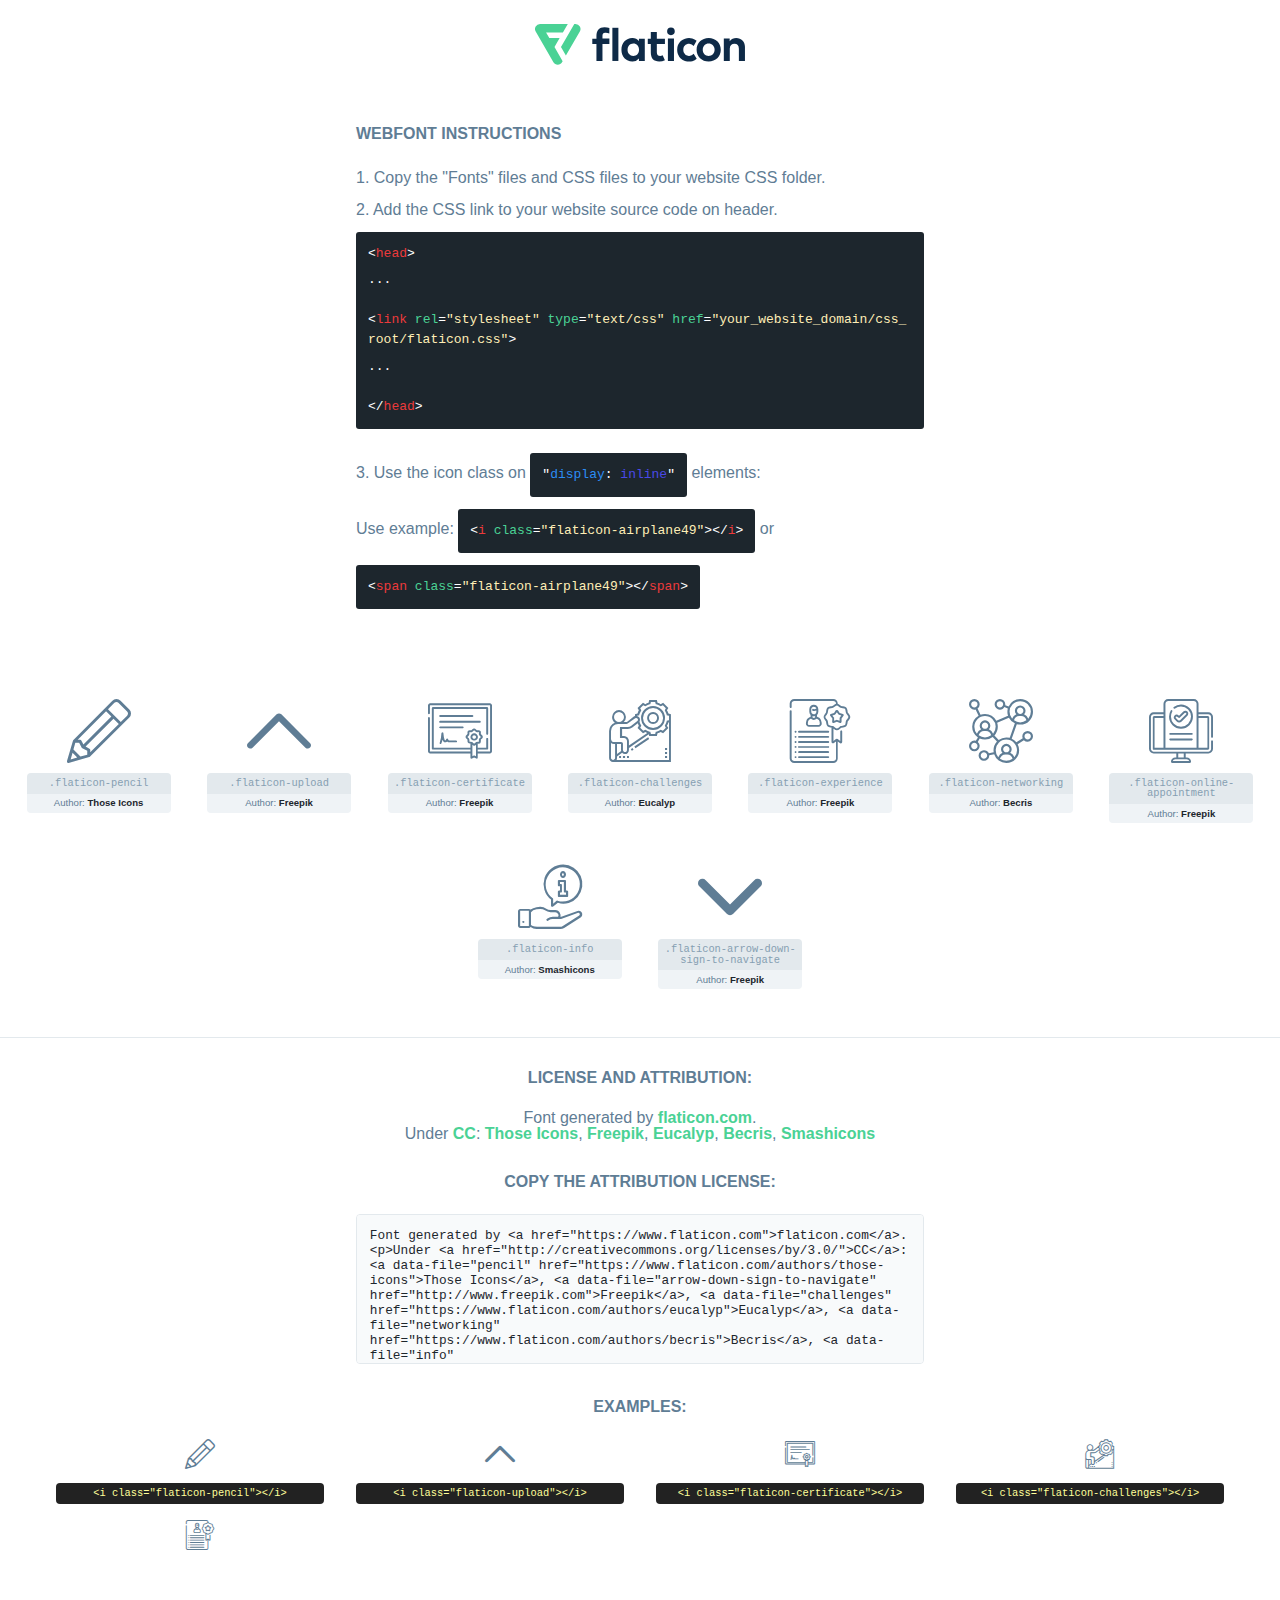
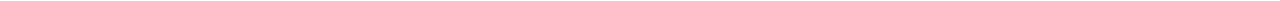
<file: fonts/flaticon.html>
<!DOCTYPE html>
<html lang="en">
<head>
    <title>Flaticon Webfont</title>
    <link rel="stylesheet" type="text/css" href="flaticon.css"/>
    <meta charset="UTF-8">
    <style>
        html, body, div, span, applet, object, iframe,
        h1, h2, h3, h4, h5, h6, p, blockquote, pre,
        a, abbr, acronym, address, big, cite, code,
        del, dfn, em, img, ins, kbd, q, s, samp,
        small, strike, strong, sub, sup, tt, var,
        b, u, i, center,
        dl, dt, dd, ol, ul, li,
        fieldset, form, label, legend,
        table, caption, tbody, tfoot, thead, tr, th, td,
        article, aside, canvas, details, embed,
        figure, figcaption, footer, header, hgroup,
        menu, nav, output, ruby, section, summary,
        time, mark, audio, video {
            margin: 0;
            padding: 0;
            border: 0;
            font-size: 100%;
            font: inherit;
            vertical-align: baseline;
        }

        /* HTML5 display-role reset for older browsers */
        article, aside, details, figcaption, figure,
        footer, header, hgroup, menu, nav, section {
            display: block;
        }

        body {
            line-height: 1;
        }

        ol, ul {
            list-style: none;
        }

        blockquote, q {
            quotes: none;
        }

        blockquote:before, blockquote:after,
        q:before, q:after {
            content: '';
            content: none;
        }

        table {
            border-collapse: collapse;
            border-spacing: 0;
        }

        body {
            font-family: Helvetica, Arial, sans-serif;
            font-size: 16px;
            color: #5f7d95;
        }

        a {
            color: #4AD295;
            font-weight: bold;
            text-decoration: none;
        }

        * {
            -moz-box-sizing: border-box;
            -webkit-box-sizing: border-box;
            box-sizing: border-box;
            margin: 0;
            padding: 0;
        }

        [class^="flaticon-"]:before, [class*=" flaticon-"]:before, [class^="flaticon-"]:after, [class*=" flaticon-"]:after {
            font-family: Flaticon;
            font-size: 30px;
            font-style: normal;
            margin-left: 20px;
            color: #333;
        }

        .wrapper {
            max-width: 600px;
            margin: auto;
            padding: 0 1em;
        }

        .title {
            margin-bottom: 24px;
            text-transform: uppercase;
            font-weight: bold;
        }

        header {
            text-align: center;
            padding: 24px;
        }

        header .logo {
            width: 210px;
            height: auto;
            border: none;
            display: inline-block;
        }

        header strong {
            font-size: 28px;
            font-weight: 500;
            vertical-align: middle;
        }

        .demo {
            margin: 2em auto;
            line-height: 1.25em;
        }

        .demo ul li {
            margin-bottom: 12px;
        }

        .demo ul li code {
            background-color: #1D262D;
            border-radius: 3px;
            padding: 12px;
            display: inline-block;
            color: #fff;
            font-family: Consolas, Monaco, Lucida Console, Liberation Mono, DejaVu Sans Mono, Bitstream Vera Sans Mono, Courier New, monospace;
            font-weight: lighter;
            margin-top: 12px;
            font-size: 13px;
            word-break: break-all;
        }

        .demo ul li code .red {
            color: #EC3A3B;
        }

        .demo ul li code .green {
            color: #4AD295;
        }

        .demo ul li code .yellow {
            color: #FFEEB6;
        }

        .demo ul li code .blue {
            color: #2C8CF4;
        }

        .demo ul li code .purple {
            color: #4949E7;
        }

        .demo ul li code .dots {
            margin-top: 0.5em;
            display: block;
        }

        #glyphs {
            border-bottom: 1px solid #E3E9ED;
            padding: 2em 0;
            text-align: center;
        }

        .glyph {
            display: inline-block;
            width: 9em;
            margin: 1em;
            text-align: center;
            vertical-align: top;
            background: #FFF;
        }

        .glyph .flaticon {
            padding: 10px;
            display: block;
            font-family: "Flaticon";
            font-size: 64px;
            line-height: 1;
        }

        .glyph .flaticon:before {
            font-size: 64px;
            color: #5f7d95;
            margin-left: 0;
        }

        .class-name {
            font-size: 0.65em;
            background-color: #E3E9ED;
            color: #869FB2;
            border-radius: 4px 4px 0 0;
            padding: 0.5em;
            font-family: Consolas, Monaco, Lucida Console, Liberation Mono, DejaVu Sans Mono, Bitstream Vera Sans Mono, Courier New, monospace;
        }

        .author-name {
            font-size: 0.6em;
            background-color: #EFF3F6;
            border-top: 0;
            border-radius: 0 0 4px 4px;
            padding: 0.5em;
        }

        .author-name a {
            color: #1D262D;
        }

        .class-name:last-child {
            font-size: 10px;
            color: #888;
        }

        .class-name:last-child a {
            font-size: 10px;
            color: #555;
        }

        .glyph > input {
            display: block;
            width: 100px;
            margin: 5px auto;
            text-align: center;
            font-size: 12px;
            cursor: text;
        }

        .glyph > input.icon-input {
            font-family: "Flaticon";
            font-size: 16px;
            margin-bottom: 10px;
        }

        .attribution .title {
            margin-top: 2em;
        }

        .attribution textarea {
            background-color: #F8FAFB;
            color: #1D262D;
            padding: 1em;
            border: none;
            box-shadow: none;
            border: 1px solid #E3E9ED;
            border-radius: 4px;
            resize: none;
            width: 100%;
            height: 150px;
            font-size: 0.8em;
            font-family: Consolas, Monaco, Lucida Console, Liberation Mono, DejaVu Sans Mono, Bitstream Vera Sans Mono, Courier New, monospace;
            -webkit-appearance: none;
        }

        .attribution textarea:hover {
            border-color: #CFD9E0;
        }

        .attribution textarea:focus {
            border-color: #4AD295;
        }

        .iconsuse {
            margin: 2em auto;
            text-align: center;
            max-width: 1200px;
        }

        .iconsuse:after {
            content: '';
            display: table;
            clear: both;
        }

        .iconsuse .image {
            float: left;
            width: 25%;
            padding: 0 1em;
        }

        .iconsuse .image p {
            margin-bottom: 1em;
        }

        .iconsuse .image span {
            display: block;
            font-size: 0.65em;
            background-color: #222;
            color: #fff;
            border-radius: 4px;
            padding: 0.5em;
            color: #FFFF99;
            margin-top: 1em;
            font-family: Consolas, Monaco, Lucida Console, Liberation Mono, DejaVu Sans Mono, Bitstream Vera Sans Mono, Courier New, monospace;
        }

        .flaticon:before {
            color: #5f7d95;
        }

        #footer {
            text-align: center;
            background-color: #1D262D;
            color: #869FB2;
            padding: 12px;
            font-size: 14px;
        }

        #footer a {
            font-weight: normal;
        }

        @media (max-width: 960px) {
            .iconsuse .image {
                width: 50%;
            }
        }

        .preview {
            width: 100px;
            display: inline-block;
            margin: 10px;
        }

        .preview .inner {
            display: inline-block;
            width: 100%;
            text-align: center;
            background: #f5f5f5;
            -webkit-border-radius: 3px 3px 0 0;
            -moz-border-radius: 3px 3px 0 0;
            border-radius: 3px 3px 0 0;
        }

        .preview .inner  {
            line-height: 85px;
            font-size: 40px;
            color: #333;
        }

        .label {
            display: inline-block;
            width: 100%;
            box-sizing: border-box;
            padding: 5px;
            font-size: 10px;
            font-family: Monaco, monospace;
            color: #666;
            white-space: nowrap;
            overflow: hidden;
            text-overflow: ellipsis;
            background: #ddd;
            -webkit-border-radius: 0 0 3px 3px;
            -moz-border-radius: 0 0 3px 3px;
            border-radius: 0 0 3px 3px;
            color: #666;
        }
    </style>
</head>
<body>
    <header>
        <a href="https://www.flaticon.com/" target="_blank" class="logo">
            <svg xmlns="http://www.w3.org/2000/svg" viewBox="0 0 394.3 76.5">
                <path d="M156.6,69.4H145.3V7.1h11.3Z" style="fill:#0e2a47"/>
                <path d="M206.2,69.4h-11V64.8a15.4,15.4,0,0,1-12.6,5.7c-11.6,0-20.3-9.5-20.3-22.1s8.8-22.1,20.3-22.1a15.4,15.4,0,0,1,12.6,5.8V27.5h11Zm-32.4-21c0,6.4,4.2,11.6,10.8,11.6s10.8-4.9,10.8-11.6-4.4-11.6-10.8-11.6S173.9,42,173.9,48.4Z"
                      style="fill:#0e2a47"/>
                <path d="M262.5,13.7a7.2,7.2,0,0,1-14.4,0,7.2,7.2,0,1,1,14.4,0ZM261,69.4H249.6v-42H261Z"
                      style="fill:#0e2a47"/>
                <path id="_Trazado_" data-name="&lt;Trazado&gt;"
                      d="M139.6,17.8a16.6,16.6,0,0,0-8-1.4c-3.2.4-4.9,2-4.9,5.9v5.1h13V37.5h-13v32H115.4v-32h-7.8v-10h7.8V22.2c0-9.9,5.2-16.3,15-16.3a23.4,23.4,0,0,1,9.3,1.8Z"
                      style="fill:#0e2a47"/>
                <path d="M235.1,60c-3.5,0-6.3-1.9-6.3-7.1V37.5H244v-10H228.8V15H217.5V27.5h-5.7v10h5.7V53.7c0,10.9,5.3,16.8,15.7,16.8A22.9,22.9,0,0,0,244,68l-4.3-9.1A12.3,12.3,0,0,1,235.1,60Z"
                      style="fill:#0e2a47"/>
                <path d="M348.9,48.4c0,12.6-9.7,22.1-22.7,22.1s-22.7-9.4-22.7-22.1,9.6-22.1,22.7-22.1S348.9,35.8,348.9,48.4Zm-33.9,0c0,6.8,4.8,11.6,11.1,11.6s11.2-4.8,11.2-11.6-4.8-11.6-11.2-11.6S315.1,41.6,315.1,48.4Z"
                      style="fill:#0e2a47"/>
                <path d="M394.3,42.7V69.4H382.9V46.3c0-6.1-3-9.4-8.2-9.4s-8.9,3.2-8.9,9.5v23H354.6v-42h11v4.9c3-4.5,7.6-6.1,12.3-6.1C387.5,26.3,394.3,33,394.3,42.7Z"
                      style="fill:#0e2a47"/>
                <path d="M298,55.7h0a12.4,12.4,0,0,1-8.2,4.2h-.9l-1.8-.2a10,10,0,0,1-7.4-5.6,13.2,13.2,0,0,1-1.2-5.8,13,13,0,0,1,1.3-5.9,10.1,10.1,0,0,1,7.5-5.5h2.4a11.7,11.7,0,0,1,8.3,4.2l5.5-9.6a19.9,19.9,0,0,0-8.1-4.3,23.4,23.4,0,0,0-6.1-.8,25.2,25.2,0,0,0-7.5,1.1,20.9,20.9,0,0,0-8,4.6,21.9,21.9,0,0,0-6.8,16.4,21.9,21.9,0,0,0,6.7,16.3,20.9,20.9,0,0,0,8,4.6,25.2,25.2,0,0,0,7.7,1.2,23.6,23.6,0,0,0,6.2-.8,20,20,0,0,0,8.1-4.4Z"
                      style="fill:#0e2a47"/>
                <path d="M46.3,26.5H26.9L20.8,16H52.4L61.6,0H9.4A9.3,9.3,0,0,0,1.3,4.7a9.3,9.3,0,0,0,0,9.4L34.6,71.8a9.4,9.4,0,0,0,16.2,0l1.1-1.9L36.6,43.3Z"
                      style="fill:#4ad295"/>
                <path d="M84.2,4.7A9.3,9.3,0,0,0,76.1,0H73.8l-25,43.3,9.2,16L84.2,14A9.3,9.3,0,0,0,84.2,4.7Z"
                      style="fill:#4ad295"/>
            </svg>
        </a>
    </header>
    <section class="demo wrapper">

        <p class="title">Webfont Instructions</p>

        <ul>
            <li>
                <span class="num">1. </span>Copy the "Fonts" files and CSS files to your website CSS folder.
            </li>
            <li>
                <span class="num">2. </span>Add the CSS link to your website source code on header.
                <code class="big">
                    &lt;<span class="red">head</span>&gt;
                    <br/><span class="dots">...</span>
                    <br/>&lt;<span class="red">link</span> <span class="green">rel</span>=<span
                        class="yellow">"stylesheet"</span> <span class="green">type</span>=<span
                        class="yellow">"text/css"</span> <span class="green">href</span>=<span class="yellow">"your_website_domain/css_root/flaticon.css"</span>&gt;
                    <br/><span class="dots">...</span>
                    <br/>&lt;/<span class="red">head</span>&gt;
                </code>
            </li>

            <li>
                <p>
                    <span class="num">3. </span>Use the icon class on <code>"<span class="blue">display</span>:<span
                        class="purple"> inline</span>"</code> elements:
                    <br/>
                    Use example: <code>&lt;<span class="red">i</span> <span class="green">class</span>=<span class="yellow">&quot;flaticon-airplane49&quot;</span>&gt;&lt;/<span
                        class="red">i</span>&gt;</code> or <code>&lt;<span class="red">span</span> <span
                        class="green">class</span>=<span class="yellow">&quot;flaticon-airplane49&quot;</span>&gt;&lt;/<span
                        class="red">span</span>&gt;</code>
            </li>
        </ul>

    </section>
    <section id="glyphs">
            <div class="glyph">
                <i class="flaticon flaticon-pencil"></i>
                <div class="class-name">.flaticon-pencil</div>
                <div class="author-name">Author: <a data-file="pencil" href="https://www.flaticon.com/authors/those-icons">Those Icons</a> </div>
            </div>

            <div class="glyph">
                <i class="flaticon flaticon-upload"></i>
                <div class="class-name">.flaticon-upload</div>
                <div class="author-name">Author: <a data-file="upload" href="http://www.freepik.com">Freepik</a> </div>
            </div>

            <div class="glyph">
                <i class="flaticon flaticon-certificate"></i>
                <div class="class-name">.flaticon-certificate</div>
                <div class="author-name">Author: <a data-file="certificate" href="http://www.freepik.com">Freepik</a> </div>
            </div>

            <div class="glyph">
                <i class="flaticon flaticon-challenges"></i>
                <div class="class-name">.flaticon-challenges</div>
                <div class="author-name">Author: <a data-file="challenges" href="https://www.flaticon.com/authors/eucalyp">Eucalyp</a> </div>
            </div>

            <div class="glyph">
                <i class="flaticon flaticon-experience"></i>
                <div class="class-name">.flaticon-experience</div>
                <div class="author-name">Author: <a data-file="experience" href="http://www.freepik.com">Freepik</a> </div>
            </div>

            <div class="glyph">
                <i class="flaticon flaticon-networking"></i>
                <div class="class-name">.flaticon-networking</div>
                <div class="author-name">Author: <a data-file="networking" href="https://www.flaticon.com/authors/becris">Becris</a> </div>
            </div>

            <div class="glyph">
                <i class="flaticon flaticon-online-appointment"></i>
                <div class="class-name">.flaticon-online-appointment</div>
                <div class="author-name">Author: <a data-file="online-appointment" href="http://www.freepik.com">Freepik</a> </div>
            </div>

            <div class="glyph">
                <i class="flaticon flaticon-info"></i>
                <div class="class-name">.flaticon-info</div>
                <div class="author-name">Author: <a data-file="info" href="https://www.flaticon.com/authors/smashicons">Smashicons</a> </div>
            </div>

            <div class="glyph">
                <i class="flaticon flaticon-arrow-down-sign-to-navigate"></i>
                <div class="class-name">.flaticon-arrow-down-sign-to-navigate</div>
                <div class="author-name">Author: <a data-file="arrow-down-sign-to-navigate" href="http://www.freepik.com">Freepik</a> </div>
            </div>

    </section>

    <section class="attribution wrapper"   style="text-align:center;">

        <div class="title">License and attribution:</div><div class="attrDiv">Font generated by <a href="https://www.flaticon.com">flaticon.com</a>. <div><p>Under <a href="http://creativecommons.org/licenses/by/3.0/">CC</a>: <a data-file="pencil" href="https://www.flaticon.com/authors/those-icons">Those Icons</a>, <a data-file="arrow-down-sign-to-navigate" href="http://www.freepik.com">Freepik</a>, <a data-file="challenges" href="https://www.flaticon.com/authors/eucalyp">Eucalyp</a>, <a data-file="networking" href="https://www.flaticon.com/authors/becris">Becris</a>, <a data-file="info" href="https://www.flaticon.com/authors/smashicons">Smashicons</a></p>  </div>
        </div>
        <div class="title">Copy the Attribution License:</div>

        <textarea onclick="this.focus();this.select();">Font generated by &lt;a href=&quot;https://www.flaticon.com&quot;&gt;flaticon.com&lt;/a&gt;. <p>Under <a href="http://creativecommons.org/licenses/by/3.0/">CC</a>: <a data-file="pencil" href="https://www.flaticon.com/authors/those-icons">Those Icons</a>, <a data-file="arrow-down-sign-to-navigate" href="http://www.freepik.com">Freepik</a>, <a data-file="challenges" href="https://www.flaticon.com/authors/eucalyp">Eucalyp</a>, <a data-file="networking" href="https://www.flaticon.com/authors/becris">Becris</a>, <a data-file="info" href="https://www.flaticon.com/authors/smashicons">Smashicons</a></p> 
        </textarea>

    </section>

    <section class="iconsuse">

        <div class="title">Examples:</div>
            <div class="image">
                <p>
                    <i class="flaticon flaticon-pencil"></i>
                    <span>&lt;i class=&quot;flaticon-pencil&quot;&gt;&lt;/i&gt;</span>
                </p>
            </div>
            <div class="image">
                <p>
                    <i class="flaticon flaticon-upload"></i>
                    <span>&lt;i class=&quot;flaticon-upload&quot;&gt;&lt;/i&gt;</span>
                </p>
            </div>
            <div class="image">
                <p>
                    <i class="flaticon flaticon-certificate"></i>
                    <span>&lt;i class=&quot;flaticon-certificate&quot;&gt;&lt;/i&gt;</span>
                </p>
            </div>
            <div class="image">
                <p>
                    <i class="flaticon flaticon-challenges"></i>
                    <span>&lt;i class=&quot;flaticon-challenges&quot;&gt;&lt;/i&gt;</span>
                </p>
            </div>
            <div class="image">
                <p>
                    <i class="flaticon flaticon-experience"></i>
</file>
<file: fonts/flaticon.css>
@font-face {
    font-family: "flaticon";
    src: url("./flaticon.ttf?599c836f4a07ac3271d8acc8e113d2e4") format("truetype"),
url("./flaticon.woff?599c836f4a07ac3271d8acc8e113d2e4") format("woff"),
url("./flaticon.woff2?599c836f4a07ac3271d8acc8e113d2e4") format("woff2"),
url("./flaticon.eot?599c836f4a07ac3271d8acc8e113d2e4#iefix") format("embedded-opentype"),
url("./flaticon.svg?599c836f4a07ac3271d8acc8e113d2e4#flaticon") format("svg");
}

i[class^="flaticon-"]:before, i[class*=" flaticon-"]:before {
    font-family: flaticon !important;
    font-style: normal;
    font-weight: normal !important;
    font-variant: normal;
    text-transform: none;
    line-height: 1;
    -webkit-font-smoothing: antialiased;
    -moz-osx-font-smoothing: grayscale;
}

.flaticon-pencil:before {
    content: "\f101";
}
.flaticon-upload:before {
    content: "\f102";
}
.flaticon-certificate:before {
    content: "\f103";
}
.flaticon-challenges:before {
    content: "\f104";
}
.flaticon-experience:before {
    content: "\f105";
}
.flaticon-networking:before {
    content: "\f106";
}
.flaticon-online-appointment:before {
    content: "\f107";
}
.flaticon-info:before {
    content: "\f108";
}
.flaticon-arrow-down-sign-to-navigate:before {
    content: "\f109";
}
</file>
